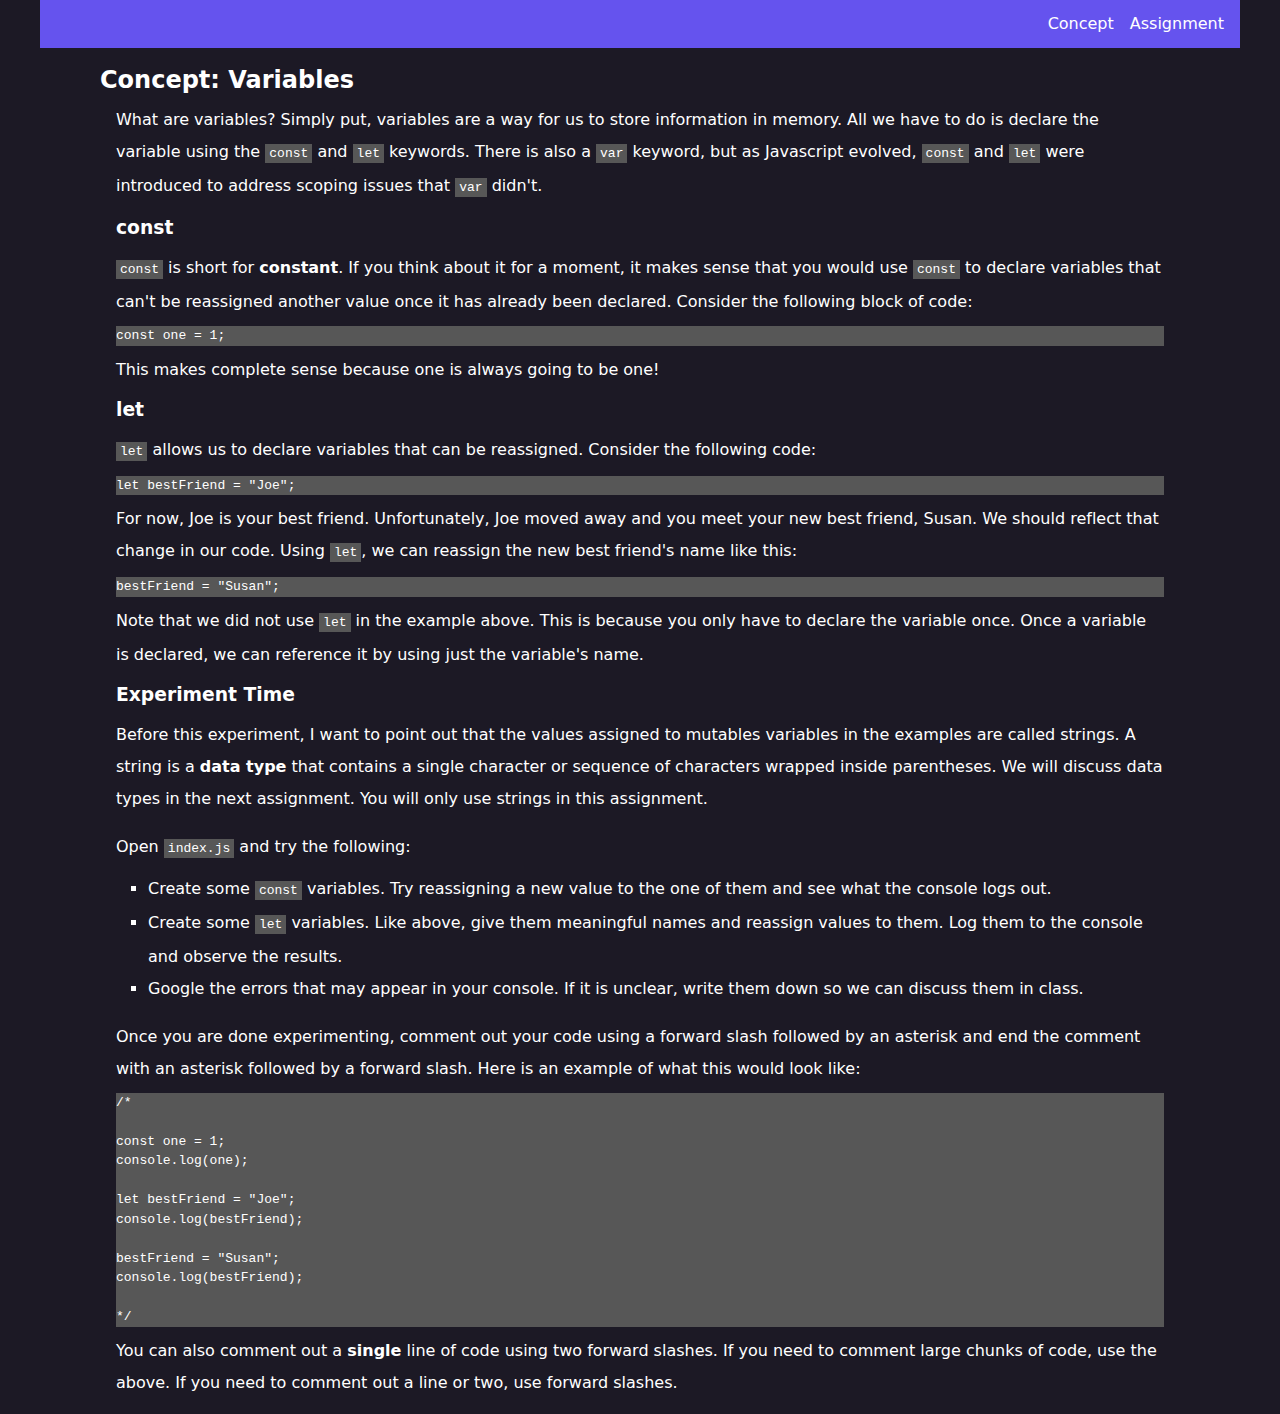
<file: index.html>
<!DOCTYPE html>
<html lang="en">
<head>
    <meta charset="UTF-8">
    <meta name="viewport" content="width=device-width, initial-scale=1.0">
    <link rel="stylesheet" href="./css/style.css">
    <title>Introduction to JS: Variables</title>
</head>
<body>
    <header class="header">
        <nav class="nav">
            <ul class="nav-list">
                <li class="nav-item"><a href="/" class="link">Concept</a></li>
                <li class="nav-item"><a href="./assignment.html" class="link">Assignment</a></li>
            </ul>
        </nav>
    </header>
    
    <main class="main">
        
        <section class="concept">
            <h2 class="title">Concept: Variables</h2>
            <p class="definition">
                What are variables? Simply put, variables are a way for us to store information in memory. All we have to do is declare the variable using the <code class="inline-code">const</code> and <code class="inline-code">let</code> keywords. There is also a <code class="inline-code">var</code> keyword, but as Javascript evolved, <code class="inline-code">const</code> and <code class="inline-code">let</code> were introduced to address scoping issues that <code class="inline-code">var</code> didn't.
            </p>

            <h3 class="sub-title">const</h3>
            <p class="definition"><code class="inline-code">const</code> is short for <strong>constant</strong>. If you think about it for a moment, it makes sense that you would use <code class="inline-code">const</code> to declare variables that can't be reassigned another value once it has already been declared. Consider the following block of code:</p>

<code class="block-code">const one = 1;</code>

            <p class="definition">This makes complete sense because one is always going to be one!</p>

            <h3 class="sub-title">let</h3>
            <p class="definition"><code class="inline-code">let</code> allows us to declare variables that can be reassigned. Consider the following code:</p>

<code class="block-code">let bestFriend = "Joe";</code>

            <p class="definition">For now, Joe is your best friend. Unfortunately, Joe moved away and you meet your new best friend, Susan. We should reflect that change in our code. Using <code class="inline-code">let</code>, we can reassign the new best friend's name like this:</p>

<code class="block-code">bestFriend = "Susan";</code>

            <p class="definition">
                Note that we did not use <code class="inline-code">let</code> in the example above. This is because you only have to declare the variable once. Once a variable is declared, we can reference it by using just the variable's name.
            </p>

            <h3 class="sub-title">Experiment Time</h3>
            
            <p class="definition">Before this experiment, I want to point out that the values assigned to mutables variables in the examples are called strings. A string is a <strong>data type</strong> that contains a single character or sequence of characters wrapped inside parentheses. We will discuss data types in the next assignment. You will only use strings in this assignment.</p>
            
            <p class="definition">Open <code class="inline-code">index.js</code> and try the following:</p>
            
            <ul class="exp-list">
                <li class="exp">Create some <code class="inline-code">const</code> variables. Try reassigning a new value to the one of them and see what the console logs out.</li>
                <li class="exp">Create some <code class="inline-code">let</code> variables. Like above, give them meaningful names and reassign values to them. Log them to the console and observe the results.</li>
                <li class="exp">Google the errors that may appear in your console. If it is unclear, write them down so we can discuss them in class.</li>
            </ul>

            <p class="definition">Once you are done experimenting, comment out your code using a forward slash followed by an asterisk and end the comment with an asterisk followed by a forward slash. Here is an example of what this would look like:</p>



<code class="block-code">/*

const one = 1;
console.log(one);

let bestFriend = "Joe";
console.log(bestFriend);

bestFriend = "Susan";
console.log(bestFriend);

*/
</code>

            <p class="definition">
                You can also comment out a <strong>single</strong> line of code using two forward slashes. If you need to comment large chunks of code, use the above. If you need to comment out a line or two, use forward slashes.
            </p>
        </section>

        
    </main>

    <footer>
    </footer>

    <!-- include the script at the end of the body -->
    <script src="./js/index.js"></script>
</body>
</html>
</file>
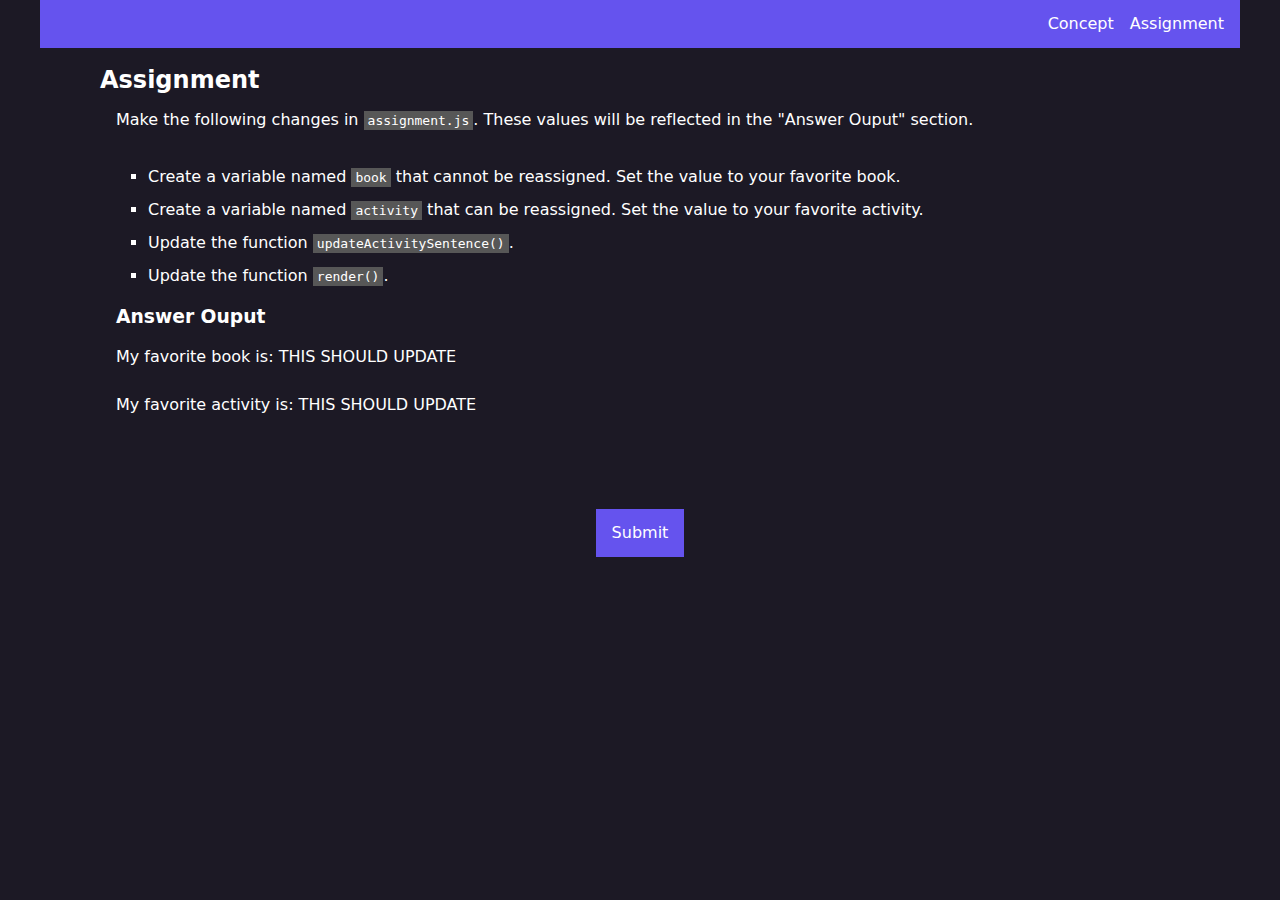
<file: assignment.html>
<!DOCTYPE html>
<html lang="en">
<head>
    <meta charset="UTF-8">
    <meta name="viewport" content="width=device-width, initial-scale=1.0">
    <link rel="stylesheet" href="./css/style.css">
    <title>Introduction to JS: Variables | Assignment</title>
</head>
<body>
    <header class="header">
        <nav class="nav">
            <ul class="nav-list">
                <li class="nav-item"><a href="/" class="link">Concept</a></li>
                <li class="nav-item"><a href="./assignment.html" class="link">Assignment</a></li>
            </ul>
        </nav>
    </header>

    <main class="main">
        <section class="concept">
            <h2 class="title">Assignment</h2>
            <p class="definition">Make the following changes in <code class="inline-code">assignment.js</code>. These values will be reflected in the "Answer Ouput" section.</p>
            <p class="definition">
                <ul class="exp-list">
                    <li class="exp">Create a variable named <code class="inline-code">book</code> that cannot be reassigned. Set the value to your favorite book.</li>
                    <li class="exp">Create a variable named <code class="inline-code">activity</code> that can be reassigned. Set the value to your favorite activity.</li>
 
                    <li class="exp">Update the function <code class="inline-code">updateActivitySentence()</code>.</li>
                    <li class="exp">Update the function <code class="inline-code">render()</code>.</li>
                </ul>
            </p>


            <h3 class="sub-title">Answer Ouput</h3>
            <p class="definition">My favorite book is: <span id="book-answer">THIS SHOULD UPDATE</span></p>
            <p class="definition">My favorite activity is: <span id="activity-answer">THIS SHOULD UPDATE</span></p>
            <button id="submission-btn">Submit</button>


<!-- 
<code class="block-code">const one = 1;</code>

            <p class="definition">This makes complete sense because one is always going to be one!</p>

            <h3 class="sub-title">let</h3>
            <p class="definition"><code class="inline-code">let</code> allows us to declare variables that can be reassigned. Consider the following code:</p>

<code class="block-code">let bestFriend = "Joe";</code>

            <p class="definition">For now, Joe is your best friend. Unfortunately, Joe moved away and you meet your new best friend, Susan. We should reflect that change in our code. Using <code class="inline-code">let</code>, we can reassign the new best friend's name like this:</p>

<code class="block-code">bestFriend = "Susan";</code>

            <p class="definition">
                Note that we did not use <code class="inline-code">let</code> in the example above. This is because you only have to declare the variable once. Once a variable is declared, we can reference it by using just the variable's name.
            </p> -->

            <h3 class="sub-title"></h3>
            <p class="definition"></p>
            <!-- <ul class="exp-list">
                <li class="exp">Create a couple <code class="inline-code">const</code> variables. Try reassigning a new value to the const and see what the console logs out. </li>
                <li class="exp">Create a couple <code class="inline-code">let</code> variables. Like above, give them meaningful names and reassign values to them. Log them to the console and observe the results.</li>
                <li class="exp">Google the errors that may appear in your console. If it is unclear, write them down so we can discuss in class.</li>
                
            </ul> -->
            <p class="definition"></p>





            <p class="definition">

            </p>
        </section>

        
    </main>

    <footer></footer>

    <script src="./js/assignment.js"></script>
</body>
</html>
</file>
<file: css/style.css>
@import url("./reset.css");

:root {
    /** Dark theme primary colors */
    --clr-primary-a0: #6553ee;
    --clr-primary-a10: #7b65f1;
    --clr-primary-a20: #8f77f3;
    --clr-primary-a30: #a18af5;
    --clr-primary-a40: #b29df8;
    --clr-primary-a50: #c2b0fa;

    /** Dark theme surface colors */
    --clr-surface-a0: #121212;
    --clr-surface-a10: #282828;
    --clr-surface-a20: #3f3f3f;
    --clr-surface-a30: #575757;
    --clr-surface-a40: #717171;
    --clr-surface-a50: #8b8b8b;

    /** Dark theme tonal surface colors */
    --clr-surface-tonal-a0: #1c1925;
    --clr-surface-tonal-a10: #312e39;
    --clr-surface-tonal-a20: #47444f;
    --clr-surface-tonal-a30: #5f5c66;
    --clr-surface-tonal-a40: #78757e;
    --clr-surface-tonal-a50: #918f96;
    --clr-text: #fff;
}

body {
    background-color: var(--clr-surface-tonal-a0);
    color: var(--clr-text);
    display: flex;
    margin: 0 auto;
    flex-direction: column;
    align-items: center;
    line-height: 2rem;
    max-width: 1200px;
}

code {
    background-color: var(--clr-surface-a30);
}

.header {
    background-color: var(--clr-primary-a0);
    display: flex;
    flex-direction: column;
    align-items: center;
    width: 100%;
    padding: 0.5rem;
}

.nav {
    margin-left: auto;
}

.nav-list {
    display: flex;
    justify-content: center;
}

.nav-item {
    margin: 0 0.5rem;
}

.main {
    display: flex;
    flex-direction: column;
    width: 90%;
    align-self: center;
    margin: 1rem;
}

.intro-section {
    width: 100%;
    display: flex;
    flex-direction: column;
}

.title {
    
}

.sub-title {
    padding: 0 1rem;
}

.definition {
    padding: 0.5rem 1rem;
}

.block-code {
    display: block;
    white-space: pre-wrap;
    line-height: 1.5;
    margin: 0 1rem;
}

.inline-code {
    padding: 0.125rem 0.25rem;
}

.exp {
    margin: 0 2rem;
}

.exp-list {
    list-style: square;
    margin: 0 0 0.5rem 1rem;
}

.concept {
    display: flex;
    flex-direction: column;
}

#submission-btn {
    margin-top: 5rem;
    background-color: var(--clr-primary-a0);
    color: var(--clr-text);
    padding: 0.5rem 1rem;
    max-width: fit-content;
    align-self: center;
}

#submission-btn:hover{
    background-color: var(--clr-primary-a30);
}

#submission-btn:active {
    background-color: var(--clr-primary-a50);
    color: var(--clr-surface-a0);
}
</file>
